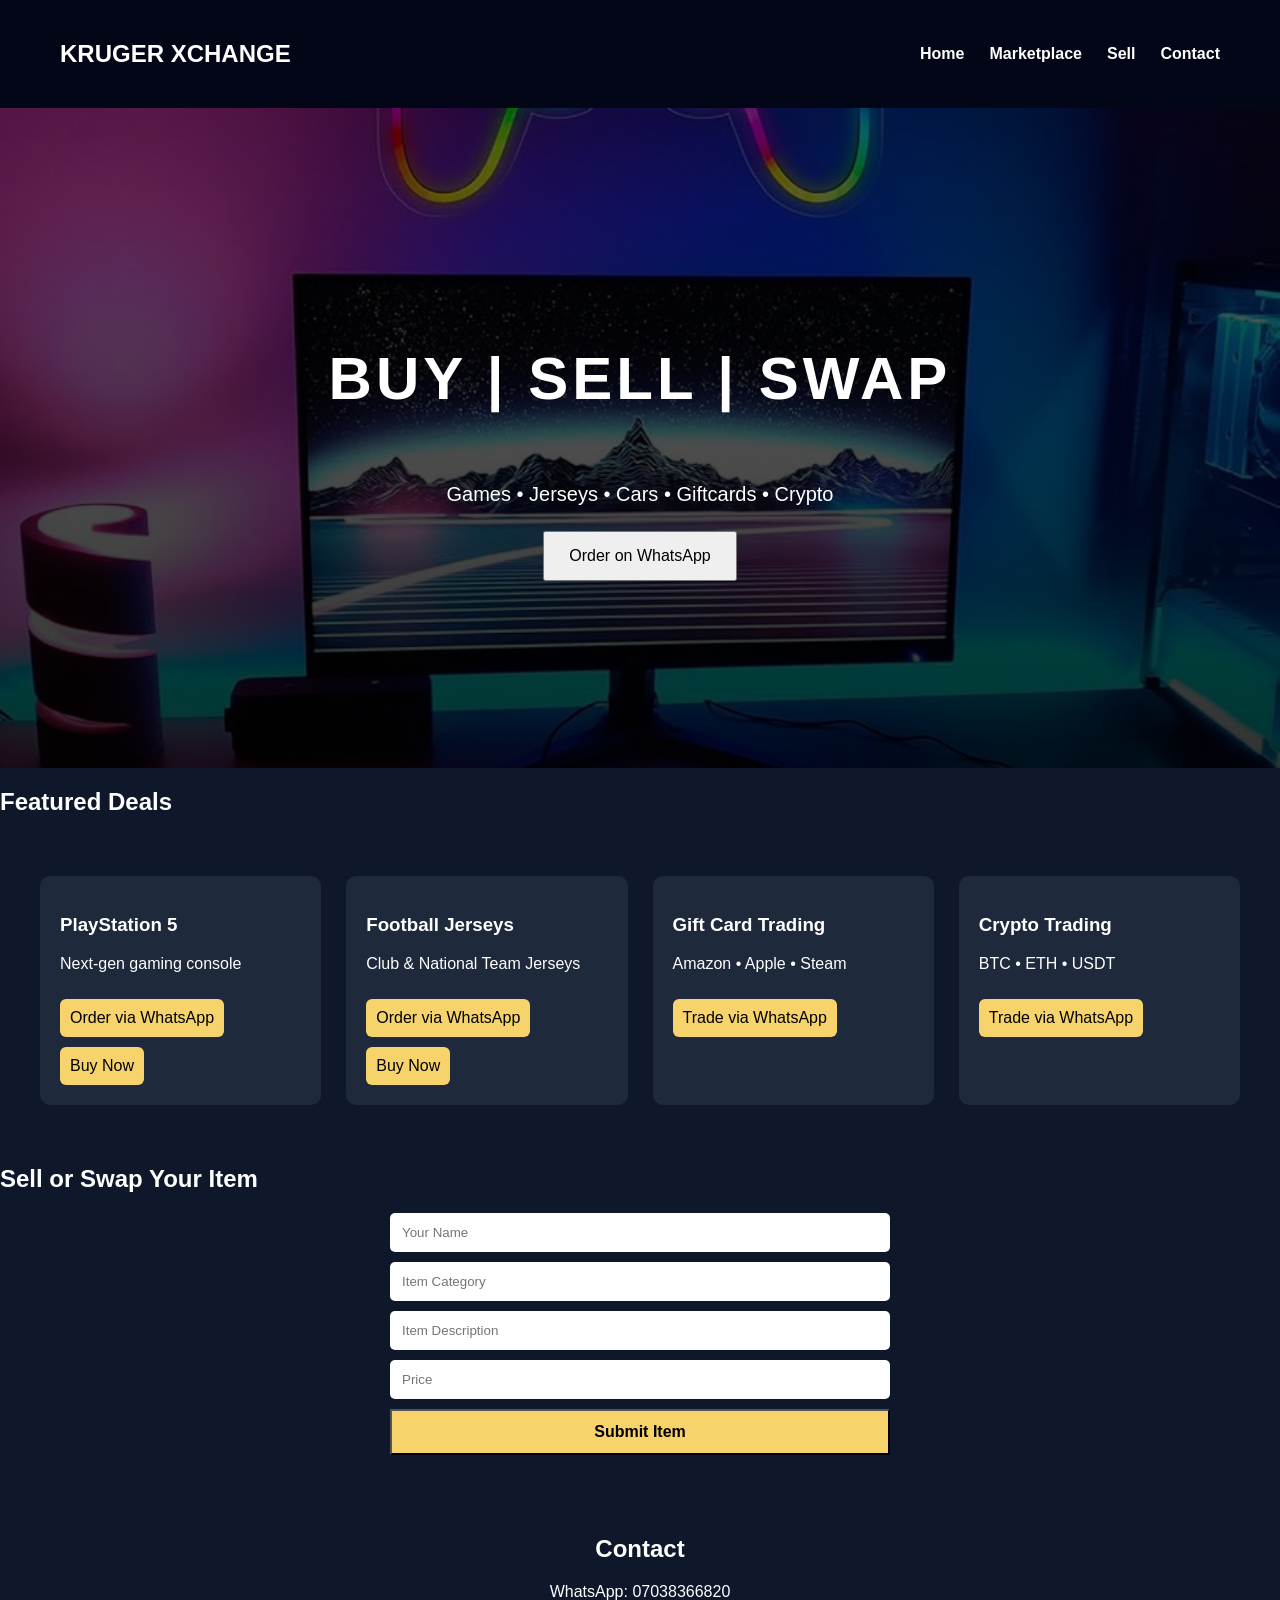
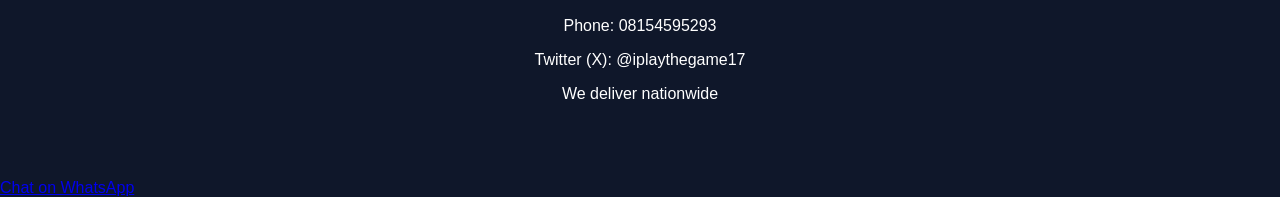
<file: index.html>
<!DOCTYPE html>
<html lang="en">
<head>
<meta charset="UTF-8">
<meta name="viewport" content="width=device-width, initial-scale=1.0">

<title>Kruger Games & Xchange</title>

<link rel="stylesheet" href="style.css">

<script src="https://js.paystack.co/v1/inline.js"></script>

</head>

<body>

<!-- NAVBAR -->

<nav class="navbar">

<h2>KRUGER XCHANGE</h2>

<ul>
<li><a href="#">Home</a></li>
<li><a href="#">Marketplace</a></li>
<li><a href="#">Sell</a></li>
<li><a href="#">Contact</a></li>
</ul>

</nav>

<!-- HERO -->

<section class="hero">

<h1>BUY | SELL | SWAP</h1>

<p>Games • Jerseys • Cars • Giftcards • Crypto</p>

<button onclick="openWhatsApp()">Order on WhatsApp</button>

</section>

<!-- PRODUCTS -->

<section class="products">

<h2>Featured Deals</h2>

<div class="product-grid">

<div class="product">

<h3>PlayStation 5</h3>

<p>Next-gen gaming console</p>

<button onclick="orderItem('PlayStation 5')">Order via WhatsApp</button>

<button onclick="payNow(350000)">Buy Now</button>

</div>


<div class="product">

<h3>Football Jerseys</h3>

<p>Club & National Team Jerseys</p>

<button onclick="orderItem('Football Jersey')">Order via WhatsApp</button>

<button onclick="payNow(25000)">Buy Now</button>

</div>


<div class="product">

<h3>Gift Card Trading</h3>

<p>Amazon • Apple • Steam</p>

<button onclick="orderItem('Gift Card Trade')">Trade via WhatsApp</button>

</div>


<div class="product">

<h3>Crypto Trading</h3>

<p>BTC • ETH • USDT</p>

<button onclick="orderItem('Crypto Trade')">Trade via WhatsApp</button>

</div>

</div>

</section>

<!-- SELL FORM -->

<section class="sell">

<h2>Sell or Swap Your Item</h2>

<form>

<input type="text" placeholder="Your Name" required>

<input type="text" placeholder="Item Category">

<input type="text" placeholder="Item Description">

<input type="number" placeholder="Price">

<button type="submit">Submit Item</button>

</form>

</section>

<!-- CONTACT -->

<section class="contact">

<h2>Contact</h2>

<p>WhatsApp: 07038366820</p>

<p>Phone: 08154595293</p>

<p>Twitter (X): @iplaythegame17</p>

<p>We deliver nationwide</p>

</section>


<!-- FLOATING WHATSAPP BUTTON -->

<a href="https://wa.me/2347038366820" class="whatsapp-float">

Chat on WhatsApp

</a>


<!-- JAVASCRIPT -->

<script>

function openWhatsApp(){

window.open("https://wa.me/2347038366820");

}


function orderItem(product){

let message = "Hello, I want to order: " + product;

let url = "https://wa.me/2347038366820?text=" + encodeURIComponent(message);

window.open(url);

}


function payNow(amount){

let handler = PaystackPop.setup({

key: 'YOUR_PAYSTACK_PUBLIC_KEY',

email: 'customer@email.com',

amount: amount * 100,

currency: "NGN",

callback: function(response){

alert("Payment successful! Ref: " + response.reference);

},

onClose: function(){

alert("Transaction cancelled");

}

});

handler.openIframe();

}

</script>

</body>

</html>
</file>
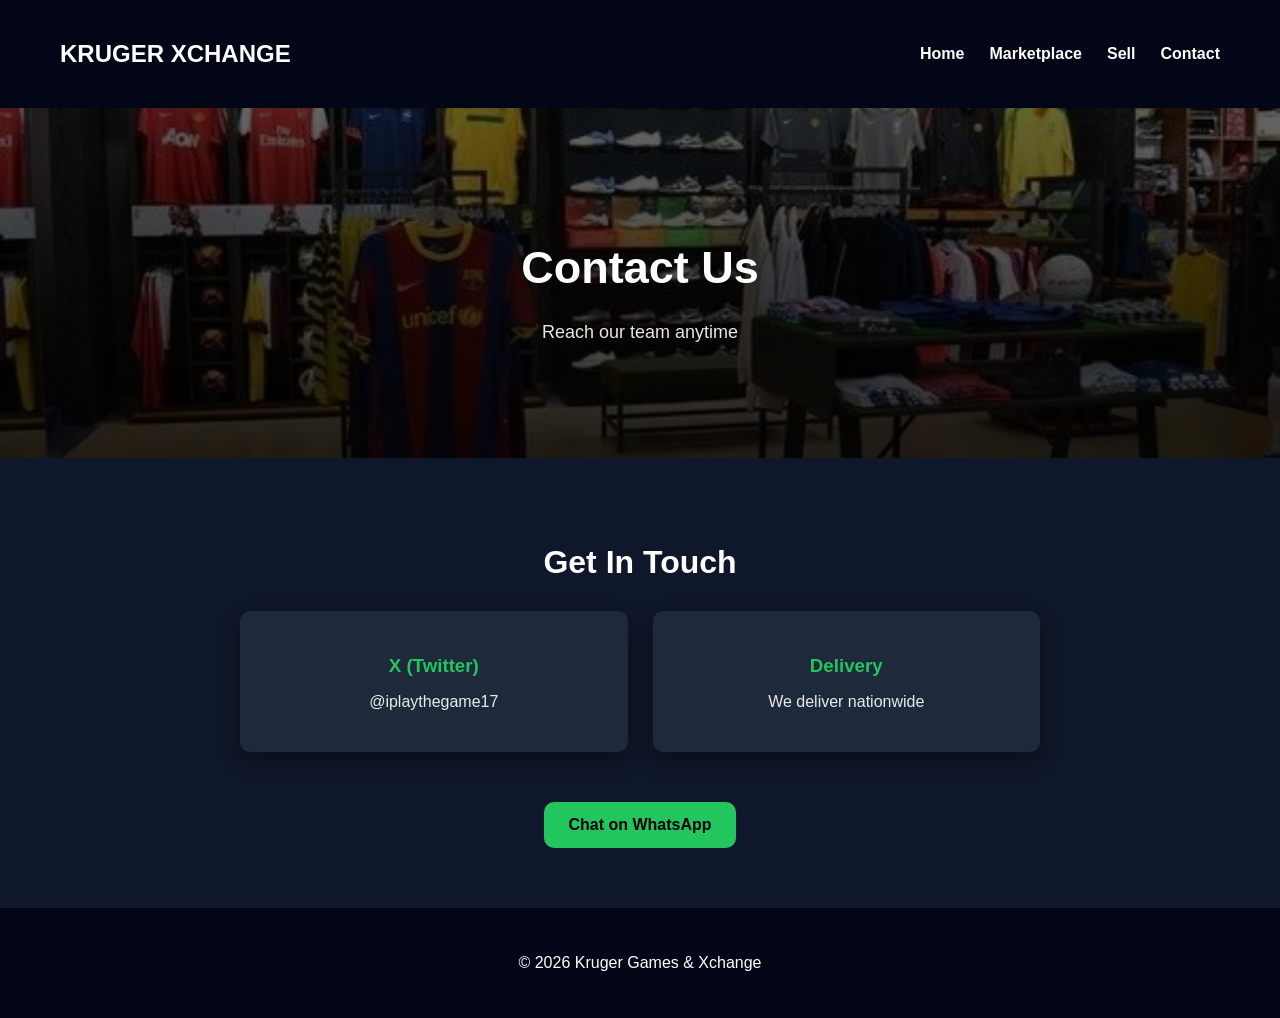
<file: contact.html>
<!DOCTYPE html>

<html lang="en">

<head>

<meta charset="UTF-8">
<meta name="viewport" content="width=device-width, initial-scale=1.0">

<title>Contact | Kruger Xchange</title>

<link rel="stylesheet" href="style.css">

</head>

<body>

<nav class="navbar">

<h2>KRUGER XCHANGE</h2>

<ul>
<li><a href="index.html">Home</a></li>
<li><a href="marketplace.html">Marketplace</a></li>
<li><a href="sell.html">Sell</a></li>
<li><a href="contact.html">Contact</a></li>
</ul>

</nav>

<section class="page-hero contact-hero">

<h1>Contact Us</h1>

<p>Reach our team anytime</p>

</section>

<!--<section class="contact-page">

<p>WhatsApp: 07038366820</p>

<p>Phone: 08154595293</p>

<p>X (Twitter): @iplaythegame17</p>

<p>We deliver nationwide</p>

<a class="btn" href="https://wa.me/2347038366820">Chat on WhatsApp</a>

</section> -->

<section class="contact-page">

<h2>Get In Touch</h2>

<div class="contact-grid">

<div class="contact-card">
<h3>X (Twitter)</h3>
<p>@iplaythegame17</p>
</div>

<div class="contact-card">
<h3>Delivery</h3>
<p>We deliver nationwide</p>
</div>

</div>

<a class="btn" href="https://wa.me/2347038366820">Chat on WhatsApp</a>

</section>

<footer>

<p>© 2026 Kruger Games & Xchange</p>

</footer>

</body>
</html>
</file>
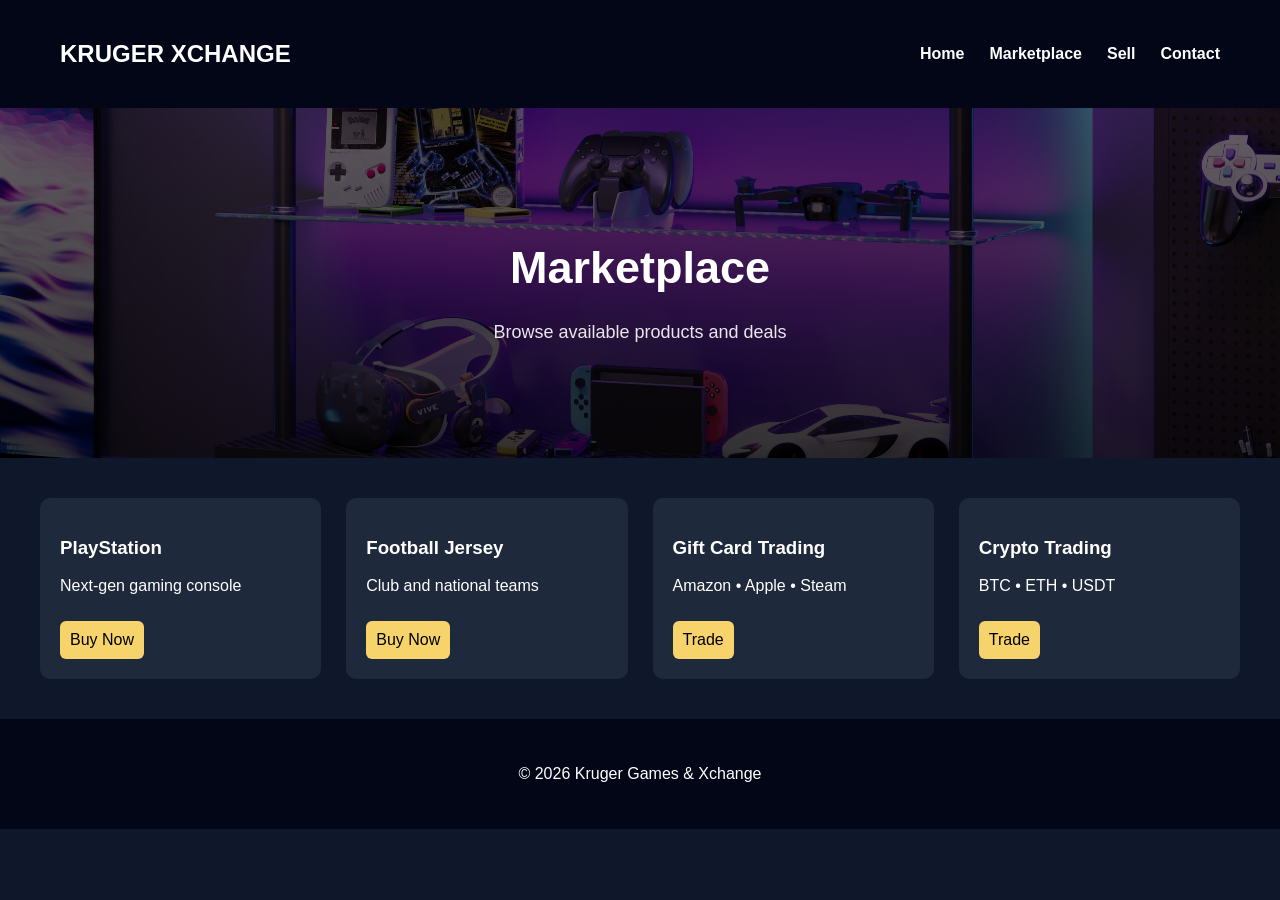
<file: marketplace.html>
<!DOCTYPE html>

<html lang="en">

<head>

<meta charset="UTF-8">
<meta name="viewport" content="width=device-width, initial-scale=1.0">

<title>Marketplace | Kruger Xchange</title>

<link rel="stylesheet" href="style.css">

</head>

<body>

<nav class="navbar">

<h2>KRUGER XCHANGE</h2>

<ul>
<li><a href="index.html">Home</a></li>
<li><a href="marketplace.html">Marketplace</a></li>
<li><a href="sell.html">Sell</a></li>
<li><a href="contact.html">Contact</a></li>
</ul>

</nav>

<section class="page-hero marketplace-hero">

<h1>Marketplace</h1>

<p>Browse available products and deals</p>

</section>

<section class="products">

<div class="product-grid">

<div class="product">

<h3>PlayStation</h3>
<p>Next-gen gaming console</p>

<button onclick="orderItem('PlayStation')">Buy Now</button>

</div>

<div class="product">

<h3>Football Jersey</h3>
<p>Club and national teams</p>

<button onclick="orderItem('Jersey')">Buy Now</button>

</div>

<div class="product">

<h3>Gift Card Trading</h3>
<p>Amazon • Apple • Steam</p>

<button onclick="orderItem('Gift Card Trade')">Trade</button>

</div>

<div class="product">

<h3>Crypto Trading</h3>
<p>BTC • ETH • USDT</p>

<button onclick="orderItem('Crypto Trade')">Trade</button>

</div>

</div>

</section>

<script>

function orderItem(product){

let message = "Hello, I want to order: " + product;

let url = "https://wa.me/2347038366820?text=" + encodeURIComponent(message);

window.open(url);

}

</script>

<footer>

<p>© 2026 Kruger Games & Xchange</p>

</footer>

</body>
</html> 

<!--<!DOCTYPE html>

<html lang="en">

<head>
<meta charset="UTF-8">
<meta name="viewport" content="width=device-width, initial-scale=1.0">

<title>Marketplace | Kruger Xchange</title>

<link rel="stylesheet" href="style.css">

</head>

<body>

<nav class="navbar">

<h2>KRUGER XCHANGE</h2>

<ul>
<li><a href="index.html">Home</a></li>
<li><a href="marketplace.html">Marketplace</a></li>
<li><a href="sell.html">Sell</a></li>
<li><a href="contact.html">Contact</a></li>
</ul>

</nav>

<section class="market-header">

<h1>Marketplace</h1>

<input type="text" id="search" placeholder="Search products..." onkeyup="searchProducts()">

<select id="categoryFilter" onchange="filterCategory()">
<option value="all">All Categories</option>
<option value="gaming">Gaming</option>
<option value="jersey">Jerseys</option>
<option value="cars">Cars</option>
<option value="giftcard">Gift Cards</option>
<option value="crypto">Crypto</option>
</select>

</section>

<section>

<div id="productContainer" class="product-grid"></div>

</section>

<script>

let products = JSON.parse(localStorage.getItem("products")) || [];

function displayProducts(list){

let container = document.getElementById("productContainer");

container.innerHTML="";

list.forEach(product =>{

container.innerHTML += `

<div class="product-card" data-category="${product.category}">

<img src="${product.image}" alt="product">

<h3>${product.name}</h3>

<p>₦${product.price}</p>

<a href="https://wa.me/2347038366820?text=Hello I want to order ${product.name}" class="btn">Order WhatsApp</a>

</div>

`;

});

}

displayProducts(products);



function searchProducts(){

let search = document.getElementById("search").value.toLowerCase();

let filtered = products.filter(p => p.name.toLowerCase().includes(search));

displayProducts(filtered);

}



function filterCategory(){

let category = document.getElementById("categoryFilter").value;

if(category === "all"){

displayProducts(products);

}else{

let filtered = products.filter(p => p.category === category);

displayProducts(filtered);

}

}

</script>

</body>
</html>
-->
</file>
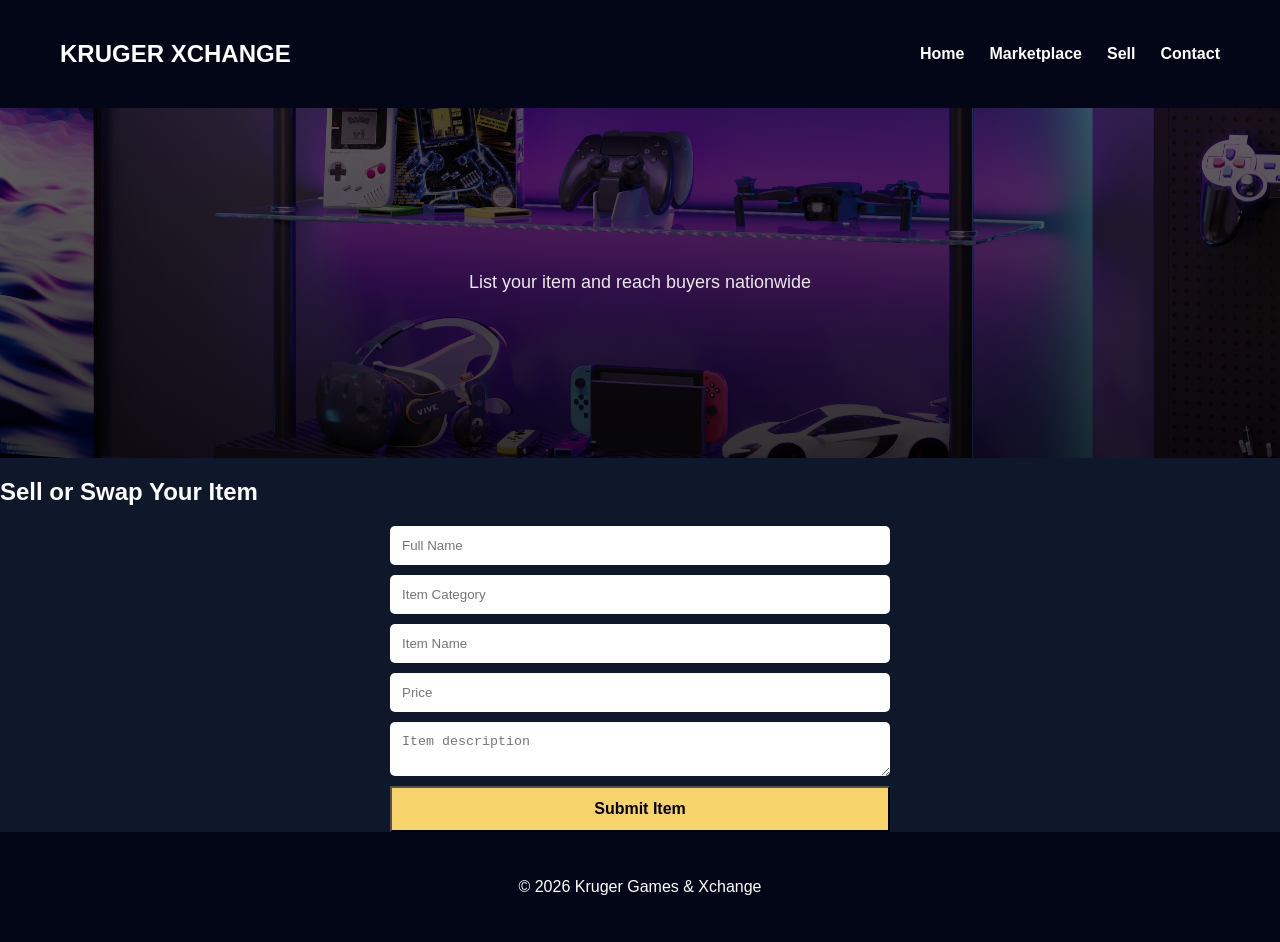
<file: sell.html>
<!DOCTYPE html>

<html lang="en">

<head>

<meta charset="UTF-8">
<meta name="viewport" content="width=device-width, initial-scale=1.0">

<title>Sell Item | Kruger Xchange</title>

<link rel="stylesheet" href="style.css">

</head>

<body>

<nav class="navbar">

<h2>KRUGER XCHANGE</h2>

<ul>
<li><a href="index.html">Home</a></li>
<li><a href="marketplace.html">Marketplace</a></li>
<li><a href="sell.html">Sell</a></li>
<li><a href="contact.html">Contact</a></li>
</ul>

</nav>

<section class="page-hero sell-hero">

<p>List your item and reach buyers nationwide</p>

</section>

<section class="sell-page">

<h1>Sell or Swap Your Item</h1>

<form>

<input type="text" placeholder="Full Name" required>

<input type="text" placeholder="Item Category">

<input type="text" placeholder="Item Name">

<input type="number" placeholder="Price">

<textarea placeholder="Item description"></textarea>

<button type="submit">Submit Item</button>

</form>

</section>

<footer>

<p>© 2026 Kruger Games & Xchange</p>

</footer>

</body>
</html>
</file>
<file: style.css>
/* MAIN */

/*body{
font-family: Arial;
margin:0;
background:#0e0e0e;
color:white;
}*/

header{
text-align:center;
padding:30px;
background:#111;
}

.tagline{
font-size:20px;
color:#f7d36b;
}

.hero{
text-align:center;
padding:80px 20px;
background:linear-gradient(120deg,#0c1f2c,#173a2f);
}

.buttons button{
margin:10px;
padding:12px 25px;
border:none;
background:#f7d36b;
font-weight:bold;
cursor:pointer;
}

.categories{
padding:60px 20px;
text-align:center;
}

.grid{
display:grid;
grid-template-columns:repeat(auto-fit,minmax(200px,1fr));
gap:20px;
margin-top:30px;
}

/*.card{
background:#1c1c1c;
padding:25px;
border-radius:8px;
}

.services{
padding:60px 20px;
background:#111;
}

.services ul{
max-width:600px;
margin:auto;
line-height:2;
}*/

.how{
padding:60px 20px;
text-align:center;
}

/*.steps{
display:flex;
justify-content:center;
gap:40px;
flex-wrap:wrap;
}

.steps div{
background:#1c1c1c;
padding:20px;
border-radius:10px;
}*/

.form-section{
padding:60px 20px;
background:#111;
text-align:center;
}

form{
max-width:500px;
margin:auto;
display:flex;
flex-direction:column;
gap:10px;
}

input, textarea{
padding:12px;
border:none;
border-radius:5px;
}

form button{
background:#f7d36b;
padding:12px;
font-weight:bold;
cursor:pointer;
}

.contact{
padding:60px 20px;
text-align:center;
}

/*.delivery{
color:#f7d36b;
font-weight:bold;
}*/

footer{
text-align:center;
padding:20px;
background:#000;
}

/* WHATSAPP BUTTON */

.navbar{
display:flex;
justify-content:space-between;
padding:20px;
background:#000;
}

.navbar ul{
display:flex;
gap:20px;
list-style:none;
}

.navbar a{
color:white;
text-decoration:none;
}

.product-grid{
display:grid;
grid-template-columns:repeat(auto-fit,minmax(200px,1fr));
gap:20px;
padding:40px;
}

.product{
background:#1e293b;
padding:20px;
border-radius:10px;
}

.product button{
margin-top:10px;
padding:10px;
border:none;
border-radius:6px;
background:#f7d36b;
cursor:pointer;
}

/*.whatsapp-float{

position:fixed;
bottom:20px;
right:20px;
background:#25D366;
color:white;
padding:15px 20px;
border-radius:50px;
text-decoration:none;
font-weight:bold;

}*/

.btn{
display:inline-block;
padding:12px 25px;
background:#f7d36b;
color:black;
text-decoration:none;
margin-top:20px;
font-weight:bold;
border-radius:5px;
}

.home-grid{
display:grid;
grid-template-columns:repeat(auto-fit,minmax(220px,1fr));
gap:20px;
padding:40px;
}

.home-card{
background:#1e293b;
padding:25px;
border-radius:10px;
text-decoration:none;
color:white;
}

.market-header{

padding:40px;
text-align:center;

}

.market-header input,
.market-header select{

padding:10px;
margin:10px;

}

.product-grid{

display:grid;

grid-template-columns:repeat(auto-fit,minmax(220px,1fr));

gap:25px;

padding:40px;

}

/*.product-card{

background:#1c1c1c;

padding:20px;

border-radius:10px;

text-align:center;

}

.product-card img{

width:100%;

border-radius:10px;

}

.admin{

padding:60px;

text-align:center;

}

.admin form{

max-width:400px;

margin:auto;

display:flex;

flex-direction:column;

gap:15px;

}

.admin input,
.admin select{

padding:12px;

}*/

/* ADDED */

body{
font-family: Arial;
margin:0;
background:#0f172a;
color:white;
}

.navbar{
display:flex;
justify-content:space-between;
padding:20px 60px;
background:#020617;
align-items:center;
}

.navbar a{
color:white;
text-decoration:none;
font-weight:bold;
}

.navbar ul{
display:flex;
gap:25px;
list-style:none;
}

.hero{

height:500px;

background:
linear-gradient(rgba(0,0,0,0.6),rgba(0,0,0,0.8)),
url("images/hero.jpg");

background-size:cover;
background-position:center;

display:flex;
flex-direction:column;
justify-content:center;
align-items:center;

text-align:center;

}

.hero h1{
font-size:60px;
letter-spacing:4px;
}

.hero p{
font-size:20px;
margin-bottom:25px;
}

.btn{

background:#22c55e;
padding:14px 30px;
border-radius:10px;
text-decoration:none;
color:black;
font-weight:bold;
transition:0.3s;

}

.btn:hover{
background:#16a34a;
}

/*.product-card{

background:#1e293b;
border-radius:10px;
overflow:hidden;

box-shadow:0 10px 25px rgba(0,0,0,0.4);

transition:0.3s;

}

.product-card:hover{
transform:translateY(-8px);
}

.product-card img{
width:100%;
height:180px;
object-fit:cover;
}

.product-card h3{
padding:10px;
}

.product-card p{
padding:0 10px 10px 10px;
}*/

.product-grid{

display:grid;
grid-template-columns:repeat(auto-fit,minmax(230px,1fr));

gap:25px;

padding:40px;

}

/*.market-header{
text-align:center;
padding:40px;
}

.market-header input,
.market-header select{
padding:12px;
border-radius:6px;
border:none;
margin:10px;
}*/

footer{
text-align:center;
padding:30px;
background:#020617;
}

/* PAGE HERO */
.page-hero{

height:350px;

display:flex;
flex-direction:column;

justify-content:center;
align-items:center;

text-align:center;

background-size:cover;
background-position:center;

color:white;

}

.marketplace-hero{

background:
linear-gradient(rgba(0,0,0,0.6),rgba(0,0,0,0.8)),
url("images/marketplace.jpg");

}

.sell-hero{

background:
linear-gradient(rgba(0,0,0,0.6),rgba(0,0,0,0.8)),
url("images/sell.jpg");

}

.contact-hero{

background:
linear-gradient(rgba(0,0,0,0.6),rgba(0,0,0,0.8)),
url("images/contact.jpg");

}

.page-hero h1{
font-size:45px;
margin-bottom:10px;
}

.page-hero p{
font-size:18px;
opacity:0.9;
}

img{
max-width:100%;
height:auto;
display:block;
}
.hero,
.page-hero{

background-size:cover;
background-position:center;
background-repeat:no-repeat;

}
@media (max-width:768px){

.navbar{

flex-direction:column;
padding:20px;

}

.navbar ul{

flex-direction:column;
gap:15px;
align-items:center;
margin-top:10px;

}

.hero{

height:400px;
padding:20px;

}

.hero h1{

font-size:38px;

}

.hero p{

font-size:16px;

}

.product-grid{

grid-template-columns:1fr;
padding:20px;

}

form{

width:90%;

}

input,
textarea{

font-size:16px;

}

.home-grid{

grid-template-columns:1fr;

}

.page-hero h1{

font-size:32px;

}

.page-hero p{

font-size:15px;

}

}

button,
.btn{

padding:14px 24px;
font-size:16px;

}

.contact-page{

padding:60px 20px;
text-align:center;

}

.contact-page h2{

font-size:32px;
margin-bottom:30px;

}

.contact-grid{

display:grid;
grid-template-columns:repeat(auto-fit,minmax(200px,1fr));
gap:25px;
max-width:800px;
margin:auto;
margin-bottom:30px;

}

.contact-card{

background:#1e293b;
padding:25px;
border-radius:10px;

box-shadow:0 8px 20px rgba(0,0,0,0.4);

transition:0.3s;

}

.contact-card:hover{

transform:translateY(-5px);

}

.contact-card h3{

margin-bottom:10px;
color:#22c55e;

}

.contact-card p{

font-size:16px;
opacity:0.9;

}
</file>
